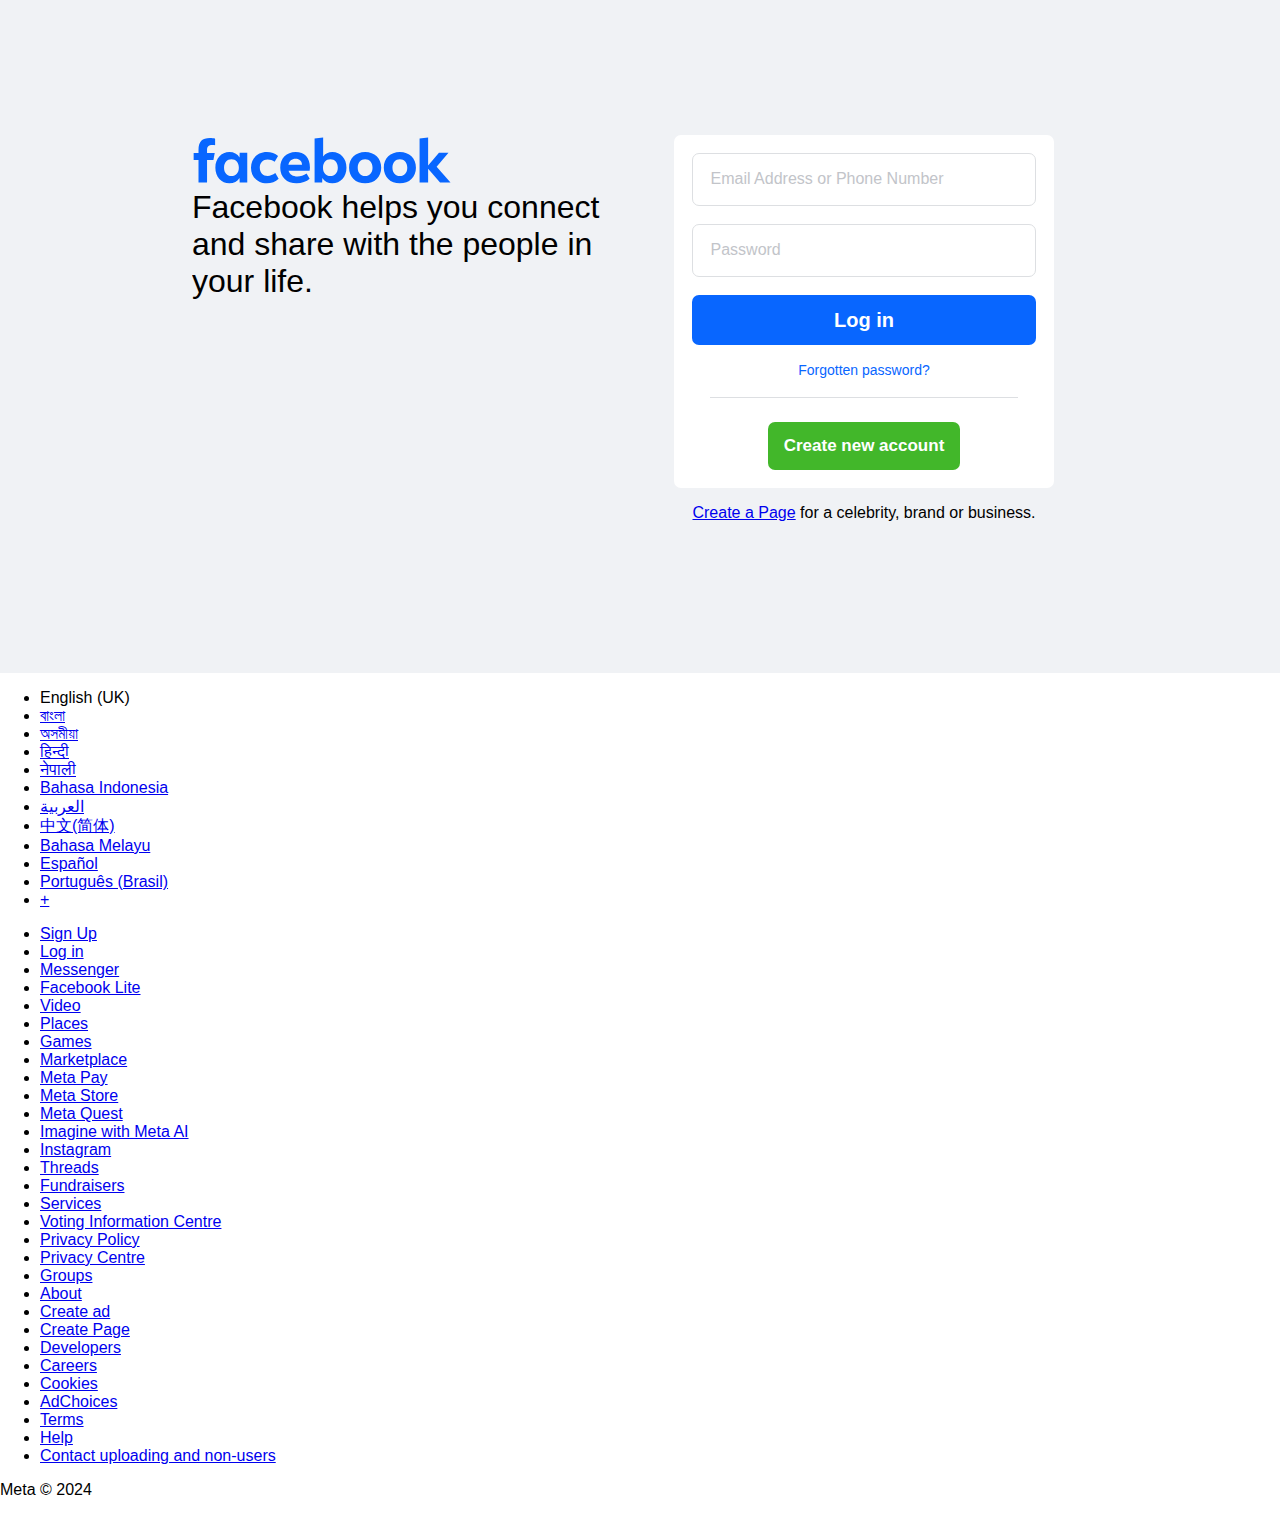
<file: index.html>
<!DOCTYPE html>
<html lang="en">

<head>
    <meta charset="UTF-8">
    <meta name="viewport" content="width=device-width, initial-scale=1.0">
    <link rel="shortcut icon" href="image/favicon.ico" type="image/x-icon">
    <title>Facebook – log in or sign up</title>
    <link rel="stylesheet" href="style.css">
</head>

<body>
    <div class="main-area">
        <div class="container">
            <div class="w-50">
                <div class="facebook-image">
                    <img src="image/facebook.svg" class="test" alt="">
                    <!-- <img src="" alt=""> -->
                </div>
                <div class="facebook-help">
                    <h1>Facebook helps you connect and share with the people in your life.</h1>
                </div>
            </div>
            <div class="w-50">
                <div class="login-form">
                    <form action="#">
                        <input type="text" name="email-or-phone" id="email-or-phone"
                            placeholder="Email Address or Phone Number">
                        <input type="password" name="password" id="password" placeholder="Password">
                        <input type="submit" value="Log in">
                        <div class="forgotPassLink">
                            <a href="#">Forgotten password?</a>
                        </div>

                        <div class="line"></div>
                        <div class="bbnc">
                            <a href="#" class="bbnc2">Create new account</a>
                        </div>

                    </form>
                </div>
                <div class="create-page">
                    <p> <a href="#">Create a Page</a> for a celebrity, brand or business.</p>
                </div>
            </div>
        </div>
    </div>
    <div class="footer-area">
        <div class="language">
            <ul>
                <li>English (UK)</li>
                <li><a href="#">বাংলা</a></li>
                <li><a href="#">অসমীয়া</a></li>
                <li><a href="#">हिन्दी</a></li>
                <li><a href="#">नेपाली</a></li>
                <li><a href="#">Bahasa Indonesia</a></li>
                <li><a href="#">العربية</a></li>
                <li><a href="#">中文(简体)</a></li>
                <li><a href="#">Bahasa Melayu</a></li>
                <li><a href="#">Español</a></li>
                <li><a href="#">Português (Brasil)</a></li>
                <li><a href="#">+</a></li>
            </ul>
        </div>
        <div class="custom-links">
            <ul>
                <li><a href="#">Sign Up</a></li>
                <li><a href="#">Log in</a></li>
                <li><a href="#">Messenger</a></li>
                <li><a href="#">Facebook Lite</a></li>
                <li><a href="#">Video</a></li>
                <li><a href="#">Places</a></li>
                <li><a href="#">Games</a></li>
                <li><a href="#">Marketplace</a></li>
                <li><a href="#">Meta Pay</a></li>
                <li><a href="#">Meta Store</a></li>
                <li><a href="#">Meta Quest</a></li>
                <li><a href="#">Imagine with Meta AI</a></li>
                <li><a href="#">Instagram</a></li>
                <li><a href="#">Threads</a></li>
                <li><a href="#">Fundraisers</a></li>
                <li><a href="#">Services</a></li>
                <li><a href="#">Voting Information Centre</a></li>
                <li><a href="#">Privacy Policy</a></li>
                <li><a href="#">Privacy Centre</a></li>
                <li><a href="#">Groups</a></li>
                <li><a href="#">About</a></li>
                <li><a href="#">Create ad</a></li>
                <li><a href="#">Create Page</a></li>
                <li><a href="#">Developers</a></li>
                <li><a href="#">Careers</a></li>
                <li><a href="#">Cookies</a></li>
                <li><a href="#">AdChoices</a></li>
                <li><a href="#">Terms</a></li>
                <li><a href="#">Help</a></li>
                <li><a href="#">Contact uploading and non-users</a></li>
            </ul>
        </div>
        <div class="copyright">
            <p>Meta &copy; 2024</p>
        </div>


    </div>
</body>

</html>
</file>
<file: style.css>
body{
    margin: 0;
    font-family: SF Pro Display, Arial, Helvetica, sans-serif;
}

/*====================================*/

/*       Common Styling Start         */

/*====================================*/

.w-50{
    width: 50%;
    float: left;
    box-sizing: border-box;
}
.container{
    overflow: hidden;
    width: 70%;
    margin: auto;
}
h1{
    margin: 0;
}


/*====================================*/

/*       Common Styling End         */

/*====================================*/



/*====================================*/

/*       Custom Styling Start         */

/*====================================*/





/*====================================*/
/*       Main Area Start         */
/*====================================*/

.main-area{
    background: #f0f2f5;
    overflow: hidden;
    padding: 135px 0;
    
}
.main-area .facebook-image {
    overflow: hidden;
}
.main-area .facebook-image .test {
    height: 106px;
    margin: -28px ;
    /* background: red; */
}
.main-area .facebook-image img{
    width: 316px;
}

.main-area .facebook-help h1 {
    /* margin-left: 32px; */
    font-weight: normal;
}
.main-area .login-form {
    background: #ffffff;
    padding: 18px;
    border-radius: 7px;
    text-align: center;
    width: 77%;
    margin: auto;
}
.main-area .login-form .forgotPassLink {
    margin-top: 16px;
    text-align: center;
    font-family: 12px;
}
.main-area .login-form .forgotPassLink a {
    text-decoration: none;
    color: #0866ff;
    font-size: 14px;
    font-weight: 500;
}
.main-area .login-form form{
    border-radius: inherit;
}
.main-area .login-form input[type="text"], 
.main-area .login-form input[type="password"]
{
    width: 100%;
    display: block;
    box-sizing: border-box;
    padding: 18px;
    margin-bottom: 18px;
    border-radius: inherit;
    /* border-radius: 7px; */
    border: 1px solid #dddfe2;
    /* border-color: #0866ff; */
}
.line{
    border-top: 1px solid #dddfe2;
    margin: 18px 18px;
}
.main-area .login-form input[type="text"]::focus, 
.main-area .login-form input[type="password"]::focus
{
  border: 1px solid red;
}
.main-area .login-form input[type="submit"]{
    width: 100%;
    display: block;
    box-sizing: border-box;
    background: #0866ff;
    color: #ffffff;
    font-size: 20px;
    font-weight: bold;
    line-height: 48px;
    border: none;
    border-radius: 7px;
}
::placeholder {
  font-size: 16px;
  color: #c2c4c9;
}
.bbnc{
    padding-top: 6px;
}
.bbnc2{
    display: inline-block;
    background: #42b72a;
    line-height: 48px;
    color: #fff;
    padding: 0 16px;
    font-family: Arial, Helvetica, sans-serif;
    font-size: 17px;
    font-weight: bold;
    border-radius: 7px;
    text-decoration: none;
}
.create-page {
text-align: center;
}
/*====================================*/
/*       Main Area End         */
/*====================================*/
</file>
